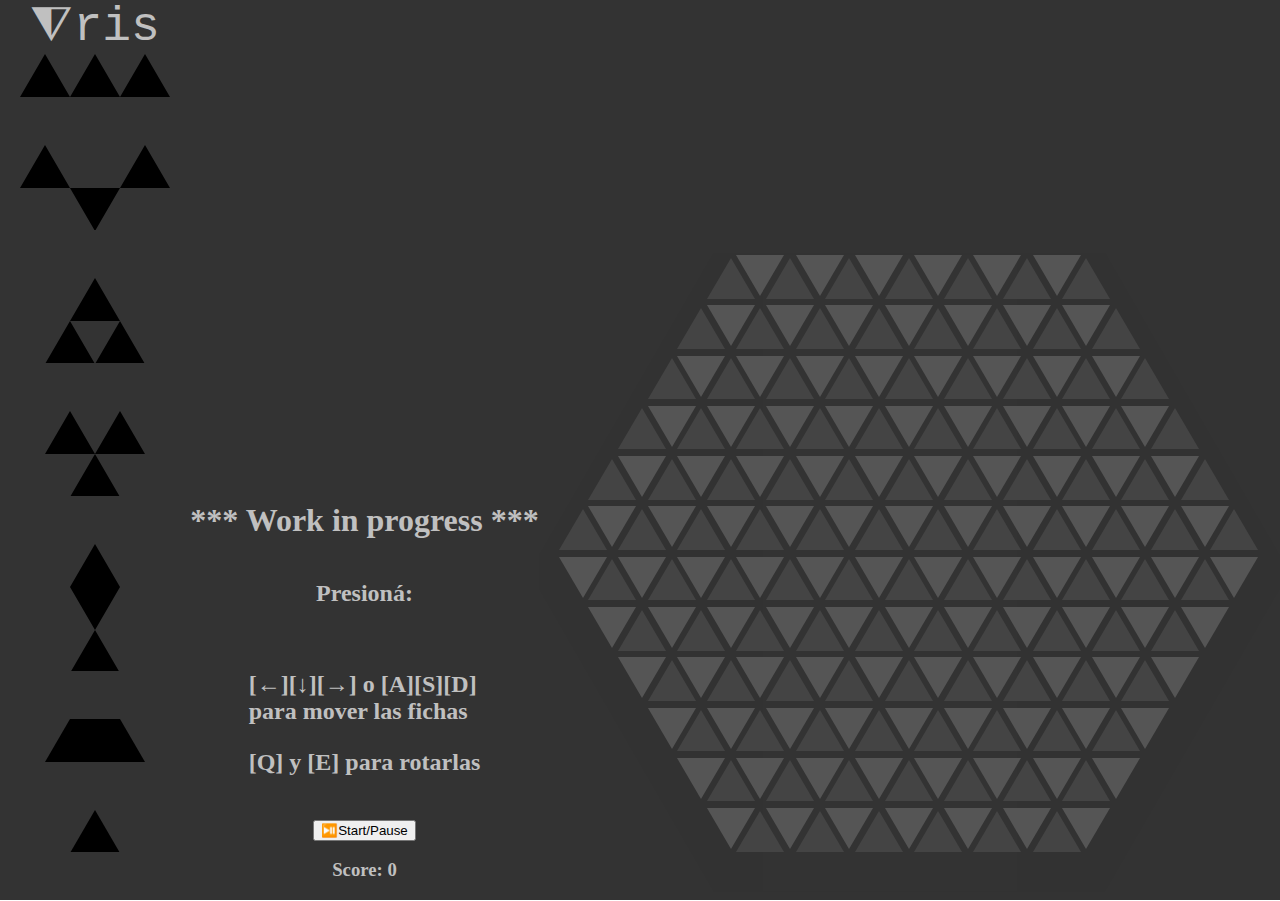
<file: index.html>
<!DOCTYPE html>
<html lang="en">
<head>
    <meta charset="UTF-8">
    <meta http-equiv="X-UA-Compatible" content="IE=edge">
    <meta name="viewport" content="width=device-width, initial-scale=1.0">
    <link rel="stylesheet" href="styles.css">
    <title>Tris</title>
</head>
<body>
    <div id="container">
        <div class="column">
            <h1 id="title">⧨ris</h1>
            <svg id="teeth" width="150" height="43">
              <polygon points="0 43, 25 0, 50 43, 75 0, 100 43, 125 0, 150 43"/>
            </svg>
            <svg id="claw" width="150" height="86">
              <polygon points="0 43, 25 0, 50 43, 75 86, 100 43, 125 0, 150 43"/>
            </svg>
            <svg id="sierpinski" width="100" height="86">
              <polygon points="0 86, 50 0, 100 86, 50 86, 75 43, 25 43, 50 86"/>
            </svg>
          <svg id="radioactive" width="100" height="86">
              <polygon points="0 43, 25 0, 75 86, 25 86, 75 0, 100 43"/>
            </svg>
          <svg id="fish" width="50" height="129">
              <polygon points="0 129, 50 129, 0 43, 25 0, 50 43"/>
            </svg>
           <svg id="hump" width="100" height="43">
              <polygon points="0 43, 25 0, 75 0, 100 43"/>
            </svg>
            <svg id="single" width="50" height="43">
              <polygon points="0 43, 25 0, 50 43"/>
            </svg>
          </div>
          <div class="column">
            <svg class="spacer" height="500"> </svg>
            <h1>*** Work in progress ***</h1>
            <h2>Presioná:</h2>
            <h2>
              <p>[←][↓][→] o [A][S][D]<br/>para mover las fichas</p>
              <p>[Q] y [E] para rotarlas</p>
            </h2>
            <button id="start" onclick="() => startGame()">⏯️Start/Pause</button>
            <h3 id="score">Score: 0</h3>
          </div>
          <div class="column">
        <div id="grid">
        </div>
        <div class="hex">
            <div class="hex-background">
        </div>
    </div>
    </div>
    <script src="fallConfig.js"></script>
    <script src="shapes.js"></script>
    <script src="grid.js"></script>
    <script src="events.js"></script>
</body>
</html>
</file>
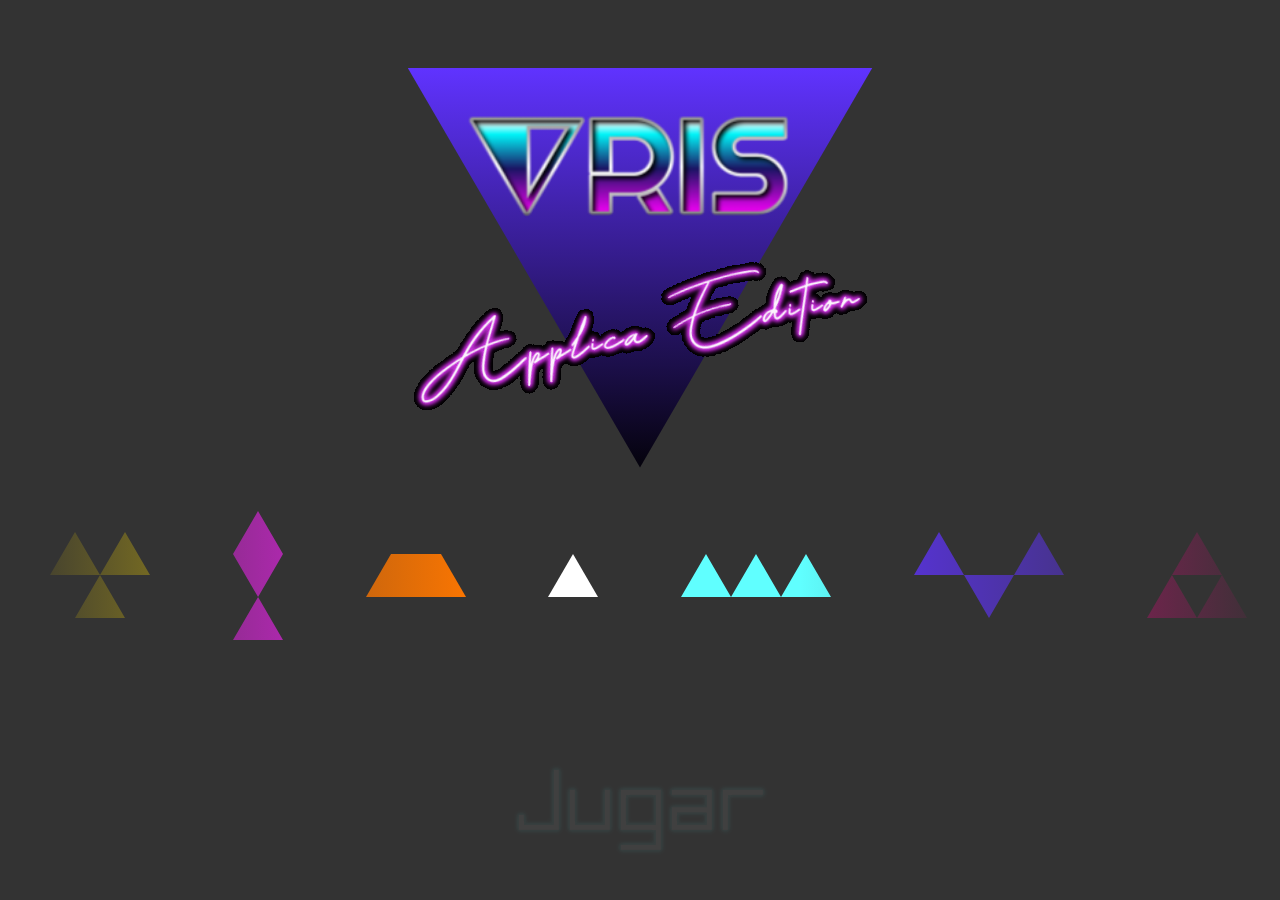
<file: PLAY.html>
<!DOCTYPE html>
<html lang="en">
<head>
    <meta charset="UTF-8">
    <meta http-equiv="X-UA-Compatible" content="IE=edge">
    <meta name="viewport" content="width=device-width, initial-scale=1.0">
    <link rel="stylesheet" href="css/styles.css">
    <link rel="stylesheet" href="css/home.css">
    <title>T r i s</title>
</head>
<body>
  <div class="column" id="container">
    <img id="ingame-title" src="assets/tris.png"/>
    <div id="grid">
      <div class="hex">
        <div class="hex-background"></div>
      </div>
    </div>
    <div id="bottom_ui">
      <button id="start">⏯️ Pausa</button>
      <h3 id="score"></h3>
    </div>
  </div>
  <script src="./js/screens.js"></script>
  <script src="./js/fallConfig.js"></script>
  <script src="./js/shapes.js"></script>
  <script src="./js/grid.js"></script>
  <script src="./js/levels.js"></script>
  <script src="./js/events.js"></script>
</body>
<!-- <a href="https://www.textstudio.com/">Logo generator</a> -->
</html>
</file>
<file: styles.css>
body { 
    overflow: hidden;
    margin: 0;
    color: silver;
    --MyViolet: #6033FF;
    --MyCyan: #60FFFF;
    --MyYellow: #FFDD00;
    --MyOrange: #FF7700;
    --MyRed: #FF0088;
    --MyPink: #FF22FF;
    --hexagonPoints: polygon(0% 50%, 25% 0%, 75% 0%, 100% 50%, 75% 100%, 25% 100%);
}

#title {
    font-family: 'Courier New', Courier, monospace;
    font-size: 3rem;
    margin: auto;
    font-weight: 300;
}

#container {
    width: 100vw;
    height: 100vh;
    background-color: #333;
    display: flex;
    flex-direction: row;
    justify-content: space-evenly;
}

.column {
    display: flex;
    flex-direction: column;
    align-items: center;
    justify-content: center;
}

.column svg { margin-bottom: 3rem; }

/* Sample block SVGs */
.cyan polygon { fill: var(--MyCyan); }
.violet polygon { fill: var(--MyViolet); }
.red polygon { fill: var(--MyRed); }
.yellow polygon { fill: var(--MyYellow); }
.pink polygon { fill: var(--MyPink); }
.orange polygon { fill: var(--MyOrange); }
.white polygon { fill: white; }

/* Actual grid shapes' colors*/
.up {border-bottom-color: #444}
.down {border-top-color: #555}

.up.triangle.cyan { border-bottom-color: var(--MyCyan); }
.up.triangle.violet { border-bottom-color: var(--MyViolet); }
.up.triangle.red { border-bottom-color: var(--MyRed); }
.up.triangle.yellow { border-bottom-color: var(--MyYellow); }
.up.triangle.pink { border-bottom-color: var(--MyPink); }
.up.triangle.orange { border-bottom-color: var(--MyOrange); }
.up.triangle.white { border-bottom-color: white; }

.down.triangle.cyan { border-top-color: var(--MyCyan); }
.down.triangle.violet { border-top-color: var(--MyViolet); }
.down.triangle.red { border-top-color: var(--MyRed); }
.down.triangle.yellow { border-top-color: var(--MyYellow); }
.down.triangle.pink { border-top-color: var(--MyPink); }
.down.triangle.orange { border-top-color: var(--MyOrange); }
.down.triangle.white { border-top-color: white; }

/* MAIN GRID */

.triangle {
    height: 0;
    width: 0;
    border-left: 1.5rem solid transparent;
    border-right: 1.5rem solid transparent;
    margin-right: -1.15rem;
    color: white;
}

#grid {
    margin: auto;
    display: flex;
    flex-direction: column;
    z-index: 40;
    padding-right: 1.25rem;
    padding-top: 13.5rem;
}

.gridRow {
    display: flex;
    flex-direction: row;
    margin: 0 auto;
    margin-bottom: 0.5rem;
}

/* grid adjustments */
.up { margin-top: 0.08rem; }
.down{ margin-top: -0.08rem; }

@media (min-width:1200px) {
    body { font-size: 16px; }
    .hex {--hexSize: 760px; }
}

/* GRID FRAME */

.hex {
    display: flex;
    top: 27vh;
    align-self: center;
    position: absolute;
    width: var(--hexSize);
    height: calc(var(--hexSize) * 0.86602540378);
    box-sizing: border-box;
    -webkit-clip-path: var(--hexagonPoints);
    -moz-clip-path: var(--hexagonPoints);
    clip-path: var(--hexagonPoints);
    animation: color-change 5s linear infinite;
    opacity: 0.8;
    z-index: 20;
  }
  
  .hex-background {
    position: absolute;
    background-color: #333;
    top: 0.6rem; /* border thickness */
    left: 0.6rem;
    width: calc(var(--hexSize) - 1.2rem);
    height: calc(var(--hexSize) * 0.86602540378 - 1.2rem);
    -webkit-clip-path: var(--hexagonPoints);
    -moz-clip-path: var(--hexagonPoints);
    clip-path: var(--hexagonPoints);
    z-index: 30;
  }

  .vanish {
    animation: vanish 0.5s linear;
  }

  @media (orientation: landscape) {}

  @media (orientation: portrait) {}
  
  @keyframes color-change {
    0% { background: var(--MyViolet); }
    11% { background: var(--MyCyan); }
    22% { background: slategray; }
    33% { background: var(--MyYellow); }
    44% { background: var(--MyOrange); }
    55% { background: slategray; }
    66% { background: var(--MyRed); }
    77% { background: var(--MyPink); }
    88% { background: #333; }
    100% { background: var(--MyViolet); }
  }

  @keyframes vanish {
    0% { 
        border-top-color: var(--MyViolet);
        border-bottom-color: var(--MyViolet);
    }
    11% { 
        border-top-color: var(--MyCyan);
        border-bottom-color: var(--MyCyan);
    }
    22% {
        border-top-color: slategray;
        border-bottom-color: slategray;
    }
    33% {
        border-top-color: var(--MyYellow);
        border-bottom-color: var(--MyYellow);
    }
    44% {
        border-top-color: var(--MyOrange);
        border-bottom-color: var(--MyOrange);
    }
    55% {
        border-top-color: slategray;
        border-bottom-color: slategray;
    }
    66% {
        border-top-color: var(--MyRed);
        border-bottom-color: var(--MyRed);
    }
    77% {
        border-top-color: var(--MyPink);
        border-bottom-color: var(--MyPink);
    }
    88% {
        border-top-color: #333;
        border-bottom-color: #333;
    }
    100% {
        border-top-color: var(--MyViolet);
        border-bottom-color: var(--MyViolet);
    }
  }
</file>
<file: css/styles.css>
body { 
    overflow: hidden;
    margin: 0;
    color: silver;
    --MyBg: #333;
    --MyViolet: #6033FF;
    --MyCyan: #60FFFF;
    --MyYellow: #FFDD00;
    --MyOrange: #FF7700;
    --MyRed: #FF0088;
    --MyPink: #FF22FF;
    --hexagonPoints: polygon(0% 50%, 25% 0%, 75% 0%, 100% 50%, 75% 100%, 25% 100%);
    --hexSize: 47.5rem;
}

#ingame-title {
    position: absolute;
    top: 4vh;
}

#bottom_ui {
    position: absolute;
    bottom: 4vh;
}

#container {
    width: 100vw;
    height: 100vh;
    background-color: var(--MyBg);
    justify-content: space-evenly;
}

.column {
    display: flex;
    flex-direction: column;
    align-items: center;
    justify-content: center;
}

.column svg { margin-bottom: 3rem; }

/* Sample block SVGs */
.cyan polygon { fill: var(--MyCyan); }
.violet polygon { fill: var(--MyViolet); }
.red polygon { fill: var(--MyRed); }
.yellow polygon { fill: var(--MyYellow); }
.pink polygon { fill: var(--MyPink); }
.orange polygon { fill: var(--MyOrange); }
.white polygon { fill: white; }

/* Actual grid shapes' colors*/
.up {border-bottom-color: #444}
.down {border-top-color: #555}

.up.triangle.cyan { border-bottom-color: var(--MyCyan); }
.up.triangle.violet { border-bottom-color: var(--MyViolet); }
.up.triangle.red { border-bottom-color: var(--MyRed); }
.up.triangle.yellow { border-bottom-color: var(--MyYellow); }
.up.triangle.pink { border-bottom-color: var(--MyPink); }
.up.triangle.orange { border-bottom-color: var(--MyOrange); }
.up.triangle.white { border-bottom-color: white; }

.down.triangle.cyan { border-top-color: var(--MyCyan); }
.down.triangle.violet { border-top-color: var(--MyViolet); }
.down.triangle.red { border-top-color: var(--MyRed); }
.down.triangle.yellow { border-top-color: var(--MyYellow); }
.down.triangle.pink { border-top-color: var(--MyPink); }
.down.triangle.orange { border-top-color: var(--MyOrange); }
.down.triangle.white { border-top-color: white; }

/* MAIN GRID */

.triangle {
    height: 0;
    width: 0;
    border-left: 1.5rem solid transparent;
    border-right: 1.5rem solid transparent;
    margin-right: -1.15rem;
    z-index: 20;
}

#grid {
    position: absolute;
    display: flex;
    flex-direction: column;
    z-index: 20;
}

.gridRow {
    display: flex;
    flex-direction: row;
    margin: 0 auto;
    margin-bottom: 0.5rem;
}

/* grid adjustments */
.up { margin-top: 0.08rem; }
.down{ margin-top: -0.08rem; }

@media (min-width:600px) {
    body { font-size: 14px; }
}

@media (min-width:1000px) {
    body { font-size: 16px; }
}



/* GRID FRAME */

.hex {
    top: -1.75rem;
    left: -2rem;
    align-self: center;
    position: absolute;
    width: var(--hexSize);
    height: calc(var(--hexSize) * 0.86602540378);
    -webkit-clip-path: var(--hexagonPoints);
    -moz-clip-path: var(--hexagonPoints);
    clip-path: var(--hexagonPoints);
    animation: color-change 5s linear infinite;
    opacity: 0.8;
    z-index: 10;
  }
  
  .hex-background {
    position: absolute;
    background-color: var(--MyBg);
    top: 0.6rem; /* border thickness */
    left: 0.6rem;
    width: calc(var(--hexSize) - 1.2rem);
    height: calc(var(--hexSize) * 0.86602540378 - 1.2rem);
    -webkit-clip-path: var(--hexagonPoints);
    -moz-clip-path: var(--hexagonPoints);
    clip-path: var(--hexagonPoints);
    z-index: 10;
  }

  .vanish {
    animation: tile-vanish 0.5s linear;
  }

  @media (orientation: landscape) {}

  @media (orientation: portrait) {}
  
  @keyframes color-change {
    0% { background: var(--MyViolet); }
    11% { background: var(--MyCyan); }
    22% { background: slategray; }
    33% { background: var(--MyYellow); }
    44% { background: var(--MyOrange); }
    55% { background: slategray; }
    66% { background: var(--MyRed); }
    77% { background: var(--MyPink); }
    88% { background: var(--MyBg); }
    100% { background: var(--MyViolet); }
  }

  @keyframes tile-vanish {
    0% { 
        border-top-color: var(--MyViolet);
        border-bottom-color: var(--MyViolet);
    }
    11% { 
        border-top-color: var(--MyCyan);
        border-bottom-color: var(--MyCyan);
    }
    22% {
        border-top-color: slategray;
        border-bottom-color: slategray;
    }
    33% {
        border-top-color: var(--MyYellow);
        border-bottom-color: var(--MyYellow);
    }
    44% {
        border-top-color: var(--MyOrange);
        border-bottom-color: var(--MyOrange);
    }
    55% {
        border-top-color: slategray;
        border-bottom-color: slategray;
    }
    66% {
        border-top-color: var(--MyRed);
        border-bottom-color: var(--MyRed);
    }
    77% {
        border-top-color: var(--MyPink);
        border-bottom-color: var(--MyPink);
    }
    88% {
        border-top-color: var(--MyBg);
        border-bottom-color: var(--MyBg);
    }
    100% {
        border-top-color: var(--MyViolet);
        border-bottom-color: var(--MyViolet);
    }
  }
</file>
<file: css/home.css>
#home_screen {
    position: absolute;
    top: 0;
    left: 0;
    display: flex;
    width: 100vw;
    height: 100vh;
    flex-direction: column;
    justify-content: space-around;
    align-items: center;
    background-color: var(--MyBg);
    z-index: 30;
}
#home_marquee {
    display: flex;
    flex-direction: row;
    justify-content: space-around;
    align-items: center;
    width: 200vw;
    animation: my-marquee 10s linear infinite;
}
#home_marquee:before, #home_marquee:after {
  content: "";
  position: absolute;
  height: 100%;
  top: 0;
  width: 30rem;
}
#home_marquee:before {
  background: linear-gradient(-90deg, transparent, var(--MyBg));
  left: 0;
}
#home_marquee:after {
  background: linear-gradient(90deg, transparent, var(--MyBg));
  right: 0;
}

#home_triangle {
  position: absolute;
  top: 7.5vh;
  width: calc(15rem + 25vh);
  height: calc(15rem + 25vh);
  clip-path: polygon(50% 86%, 100% 0%, 0% 0%);
  background: linear-gradient(var(--MyViolet) 0%, black 90%);
  animation: title-fall 1.4s linear forwards;
  z-index: 25;
}
#home_logo {
  margin-top: 7.5vh;
  margin-left: -1.5rem;
  width: 22rem;
  height: auto;
  animation: title-fall 1.4s linear forwards;
  z-index: 26;
}
#home_applica {
  margin-top: -8vh;
  z-index: 27;
  animation: appliclimb 2.5s linear forwards;
}
#home_play {
  animation: play-reveal 4.5s forwards;
}
#home_screen[vanished] {
  animation: home-vanish ease-in 0.8s forwards;
}

@keyframes my-marquee {
    0% { margin-left: 100vw; }
    100% { margin-left: -100vw; }
  }

@keyframes home-vanish {
  0% { opacity: 1; }
  100% { opacity: 0; }
}

@keyframes play-reveal {
  0% { opacity: 0; }
  75% { opacity: 0; }
  100% { opacity: 1; }
}

@keyframes appliclimb {
  0% { 
    transform: translateY(10vh);
    opacity: 0;
    pointer-events: none;
  }
  60% { 
    transform: translateY(10vh);
    opacity: 0;
    pointer-events: none;
  }
  100% {
    transform: none;
    opacity: 1;
    cursor: pointer;
    pointer-events: all;
  }
}

@keyframes title-fall {
  0% { transform: translateY(-60vh); }
  25% { transform: translateY(-60vh); }
  100% { transform: none; }
}
</file>
